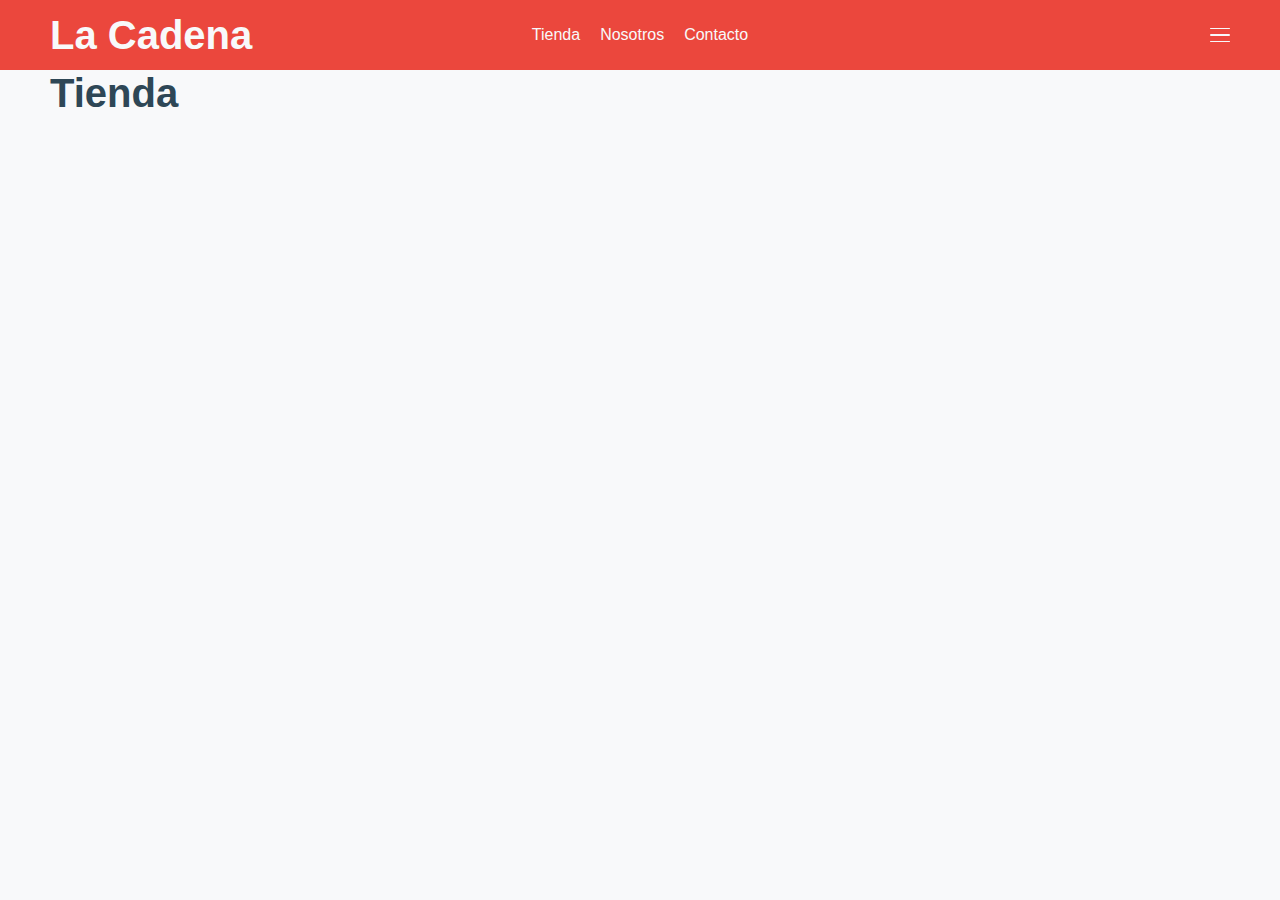
<file: index.html>
<!DOCTYPE html>
<html lang="es">

<head>
    <meta charset="UTF-8">
    <meta name="viewport" content="width=device-width, initial-scale=1.0">
    <title>La Cadena • Tienda</title>
    <link rel="stylesheet" href="css/style.css">
    <script src="navbar/navbar.js"></script>
</head>

<body>
    <nav-bar></nav-bar>

    <main>
        <h1>Tienda</h1>
    </main>

</body>

</html>
</file>
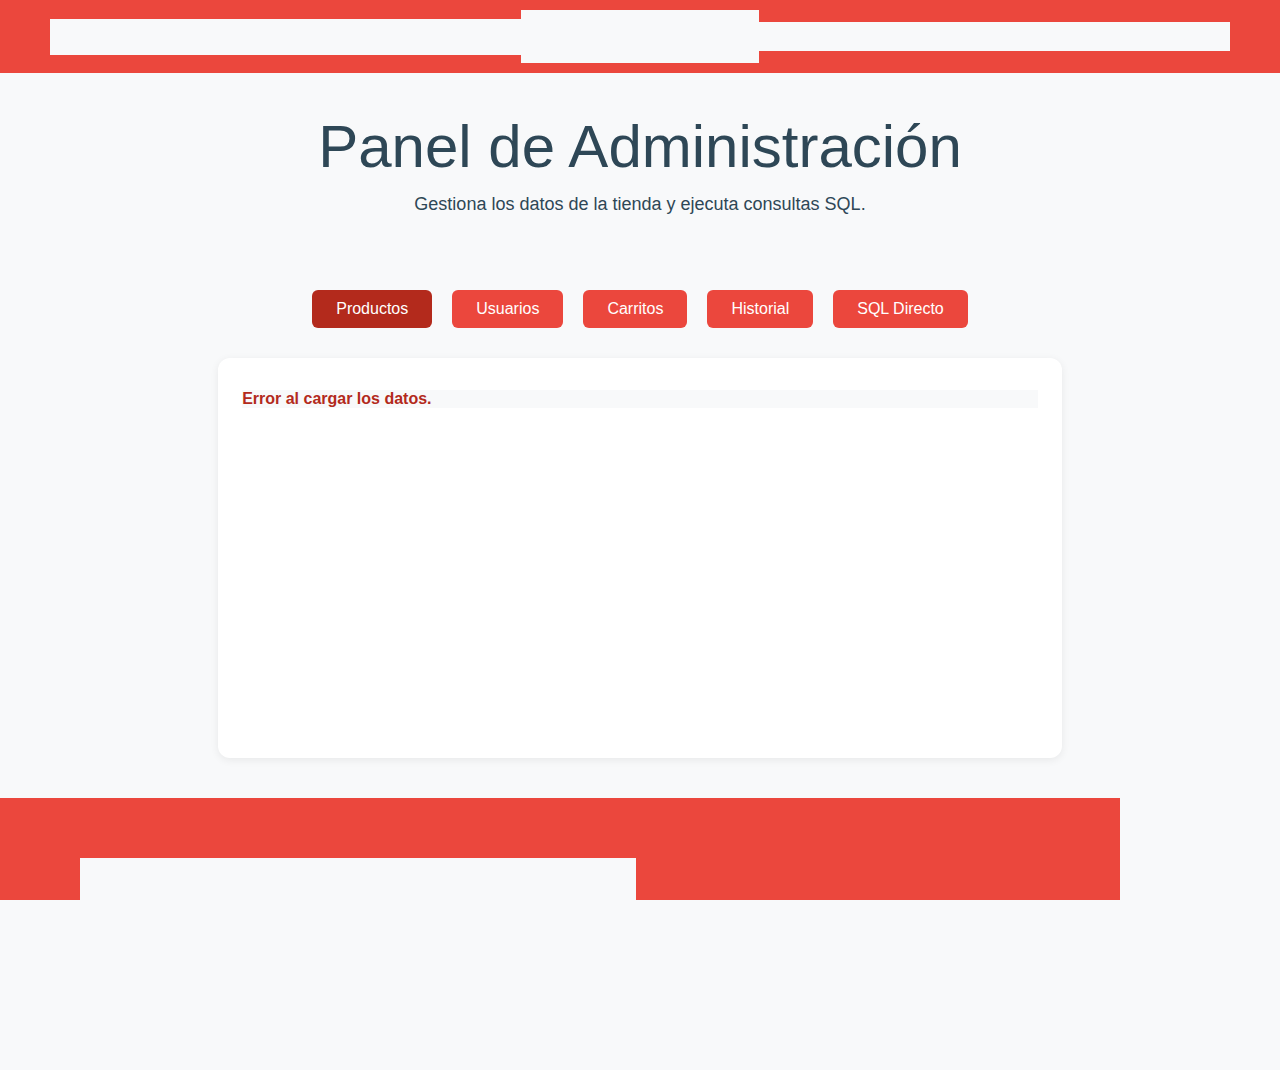
<file: admin/index.html>
<!DOCTYPE html>
<html lang="es">
<head>
    <meta charset="UTF-8">
    <meta name="viewport" content="width=device-width, initial-scale=1.0">
    <title>Panel de Administración - La Cadena</title>
    <link rel="stylesheet" href="../static/css/style.css">
    <script src="../static/components/components.js"></script>
</head>
<body>
    <load-navbar></load-navbar>
    <main class="admin-panel">
        <section class="hero">
            <h1>Panel de Administración</h1>
            <p>Gestiona los datos de la tienda y ejecuta consultas SQL.</p>
        </section>
        <section class="admin-actions">
            <nav class="admin-nav">
                <button onclick="showSection('productos')">Productos</button>
                <button onclick="showSection('usuarios')">Usuarios</button>
                <button onclick="showSection('carrito')">Carritos</button>
                <button onclick="showSection('historial')">Historial</button>
                <button onclick="showSection('sql')">SQL Directo</button>
            </nav>
            <div id="admin-content">
                <!-- Aquí se cargará dinámicamente el contenido de cada sección -->
            </div>
        </section>
    </main>
    <load-footer></load-footer>
    <script src="admin.js"></script>
</body>
</html>
</file>
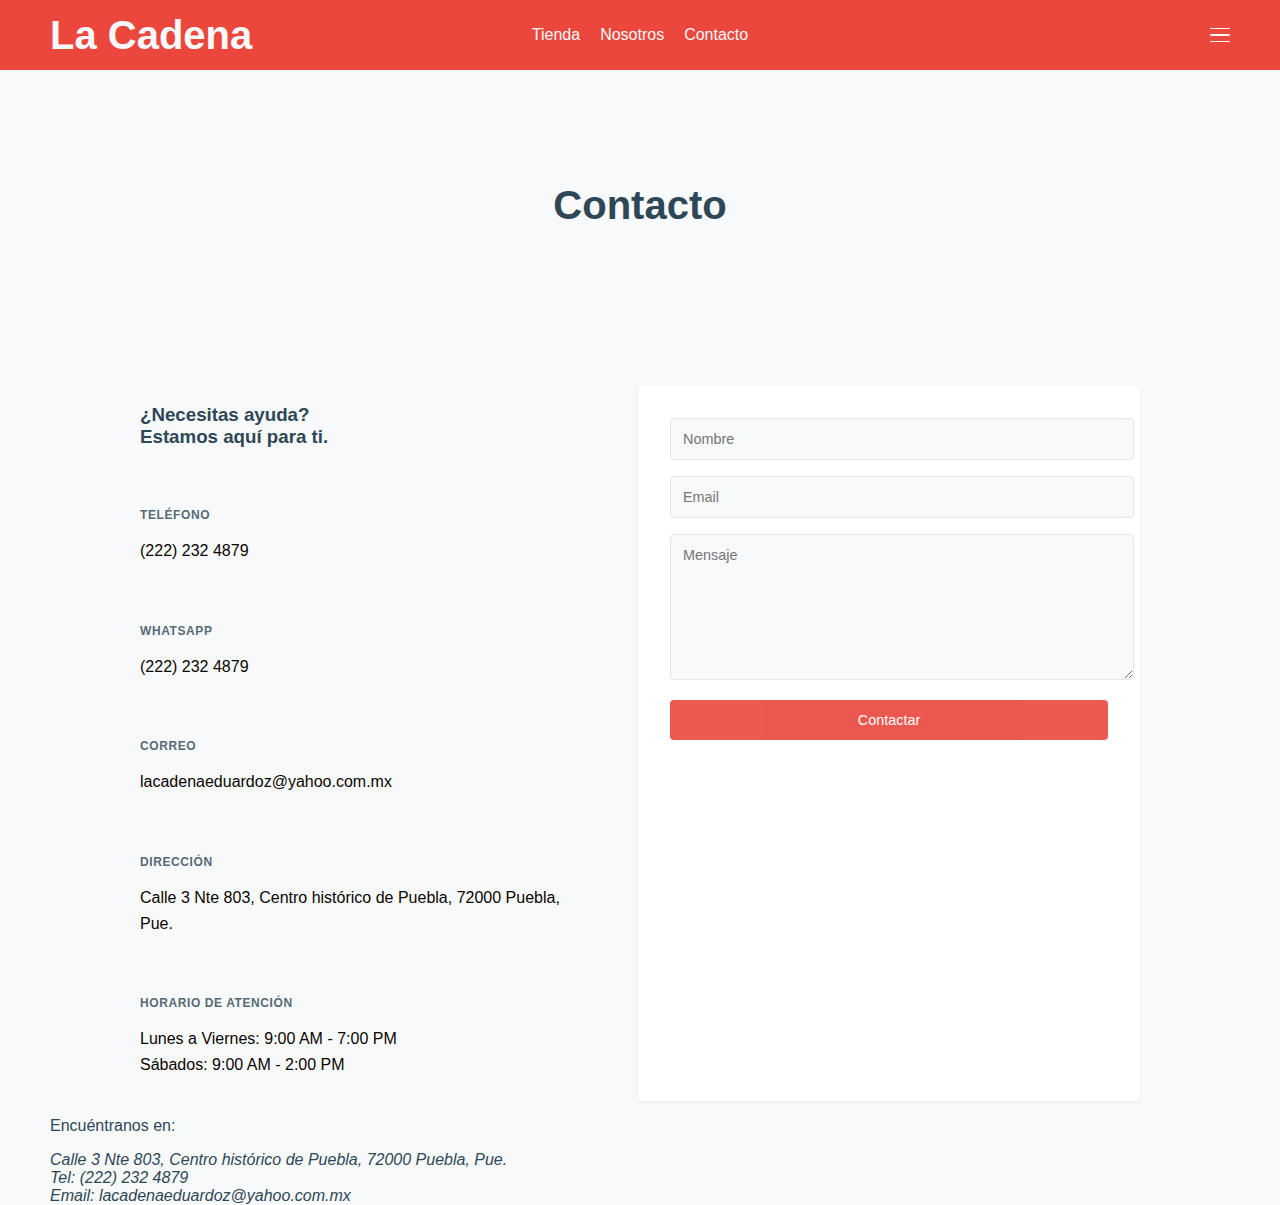
<file: contacto/index.html>
<!DOCTYPE html>
<html lang="es">

<head>
    <meta charset="UTF-8">
    <meta name="viewport" content="width=device-width, initial-scale=1.0">
    <meta name="description" content="Contacta con La Cadena. Estamos aquí para atender tus dudas y necesidades.">
    <link rel="icon" type="image/svg+xml" href="../favicon.svg">
    <title>La Cadena • Contacto</title>
    <link rel="stylesheet" href="../css/style.css">
    <link rel="stylesheet" href="../css/contacto.css">
    <script src="../navbar/navbar.js"></script>
</head>

<body>
    <nav-bar></nav-bar>

    <main>
        <section class="hero">
            <div class="hero-content">
                <h1>Contacto</h1>
            </div>
        </section>
        
        <div class="contact-container">
            <section class="contact-info">
                <div class="contact-heading">
                    <h3>¿Necesitas ayuda?<br>Estamos aquí para ti.</h3>
                </div>

                <div class="contact-details">
                    <div class="contact-item">
                        <h3>Teléfono</h3>
                        <p><a href="tel:+522222324879">(222) 232 4879</a></p>
                    </div>

                    <div class="contact-item">
                        <h3>WhatsApp</h3>
                        <p><a href="https://wa.me/522222324879">(222) 232 4879</a></p>
                    </div>

                    <div class="contact-item">
                        <h3>Correo</h3>
                        <p><a href="mailto:lacadenaeduardoz@yahoo.com.mx">lacadenaeduardoz@yahoo.com.mx</a></p>
                    </div>

                    <div class="contact-item">
                        <h3>Dirección</h3>
                        <p>Calle 3 Nte 803, Centro histórico de Puebla, 72000 Puebla, Pue.</p>
                    </div>

                    <div class="contact-item">
                        <h3>Horario de Atención</h3>
                        <p>Lunes a Viernes: 9:00 AM - 7:00 PM<br>
                           Sábados: 9:00 AM - 2:00 PM</p>
                    </div>
                </div>
            </section>

            <section class="contact-form">
                <form id="contactForm" action="#" method="POST">
                    <div class="form-group">
                        <input type="text" id="nombre" name="nombre" placeholder="Nombre" required>
                    </div>

                    <div class="form-group">
                        <input type="email" id="email" name="email" placeholder="Email" required>
                    </div>

                    <div class="form-group">
                        <textarea id="mensaje" name="mensaje" placeholder="Mensaje" required></textarea>
                    </div>

                    <button type="submit" class="btn-contact">Contactar</button>
                </form>
            </section>
        </div>
    </main>

    <footer>
        <div class="contact-info">
            <p>Encuéntranos en:</p>
            <address>
                Calle 3 Nte 803, Centro histórico de Puebla, 72000 Puebla, Pue.<br>
                Tel: (222) 232 4879<br>
                Email: lacadenaeduardoz@yahoo.com.mx
            </address>
        </div>
    </footer>
</body>

</html>
</file>
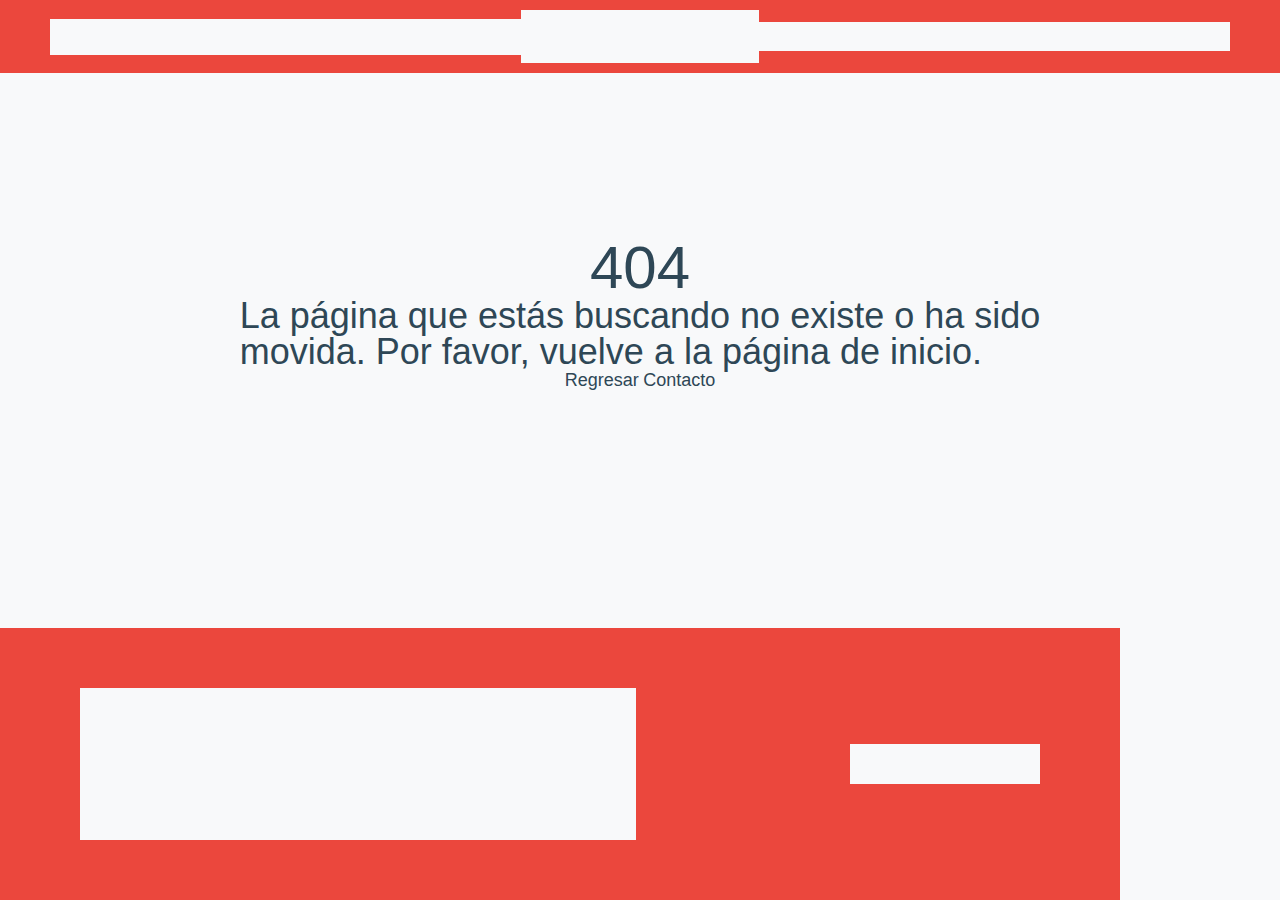
<file: error/index.html>
<!DOCTYPE html>
<html lang="es">

<head>
    <meta charset="UTF-8">
    <meta name="viewport" content="width=device-width, initial-scale=1.0">
    <meta name="description" content="Contacta con La Cadena. Estamos aquí para atender tus dudas y necesidades.">
    <link rel="icon" type="image/svg+xml" href="../static/img/favicon.svg">
    <title>La Cadena - 404</title>
    <link rel="stylesheet" href="../static/css/style.css">
    <script src="../static/components/components.js"></script>
</head>

<body>
    <load-navbar></load-navbar>

    <main class="error-404">
        <h1>404</h1>
        <h3>La página que estás buscando no existe o ha sido<br>movida. Por favor, vuelve a la página de inicio.</h3>
        <div>
            <a href="../">Regresar</a>
            <a href="../contacto">Contacto</a>
        </div>
    </main>

    <load-footer></load-footer>
</body>

</html>
</file>
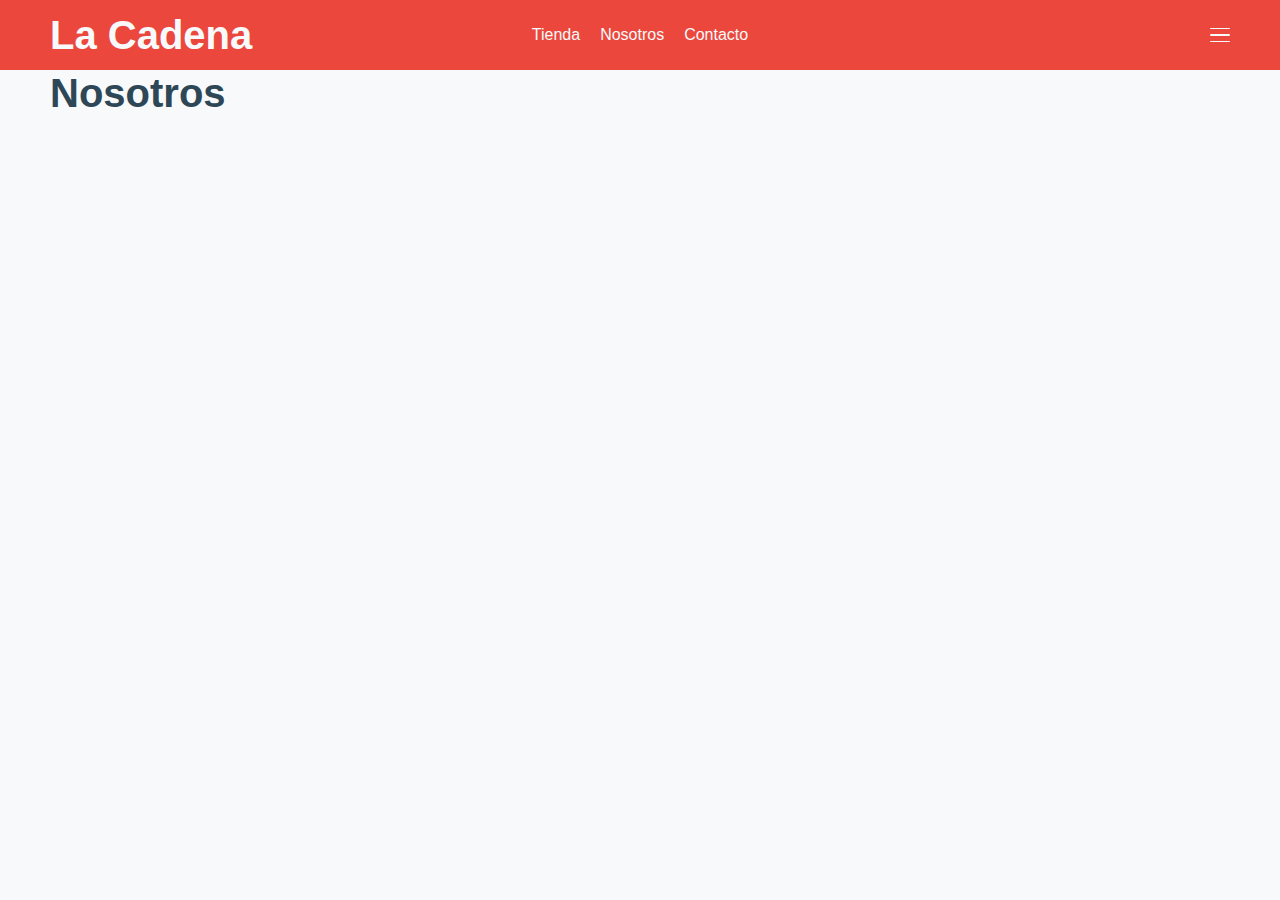
<file: nosotros/index.html>
<!DOCTYPE html>
<html lang="es">

<head>
    <meta charset="UTF-8">
    <meta name="viewport" content="width=device-width, initial-scale=1.0">
    <title>La Cadena • Nosotros</title>
    <link rel="stylesheet" href="../css/style.css">
    <script src="../navbar/navbar.js"></script>
</head>

<body>
    <nav-bar></nav-bar>

    <main>
        <h1>Nosotros</h1>
    </main>

</body>

</html>
</file>
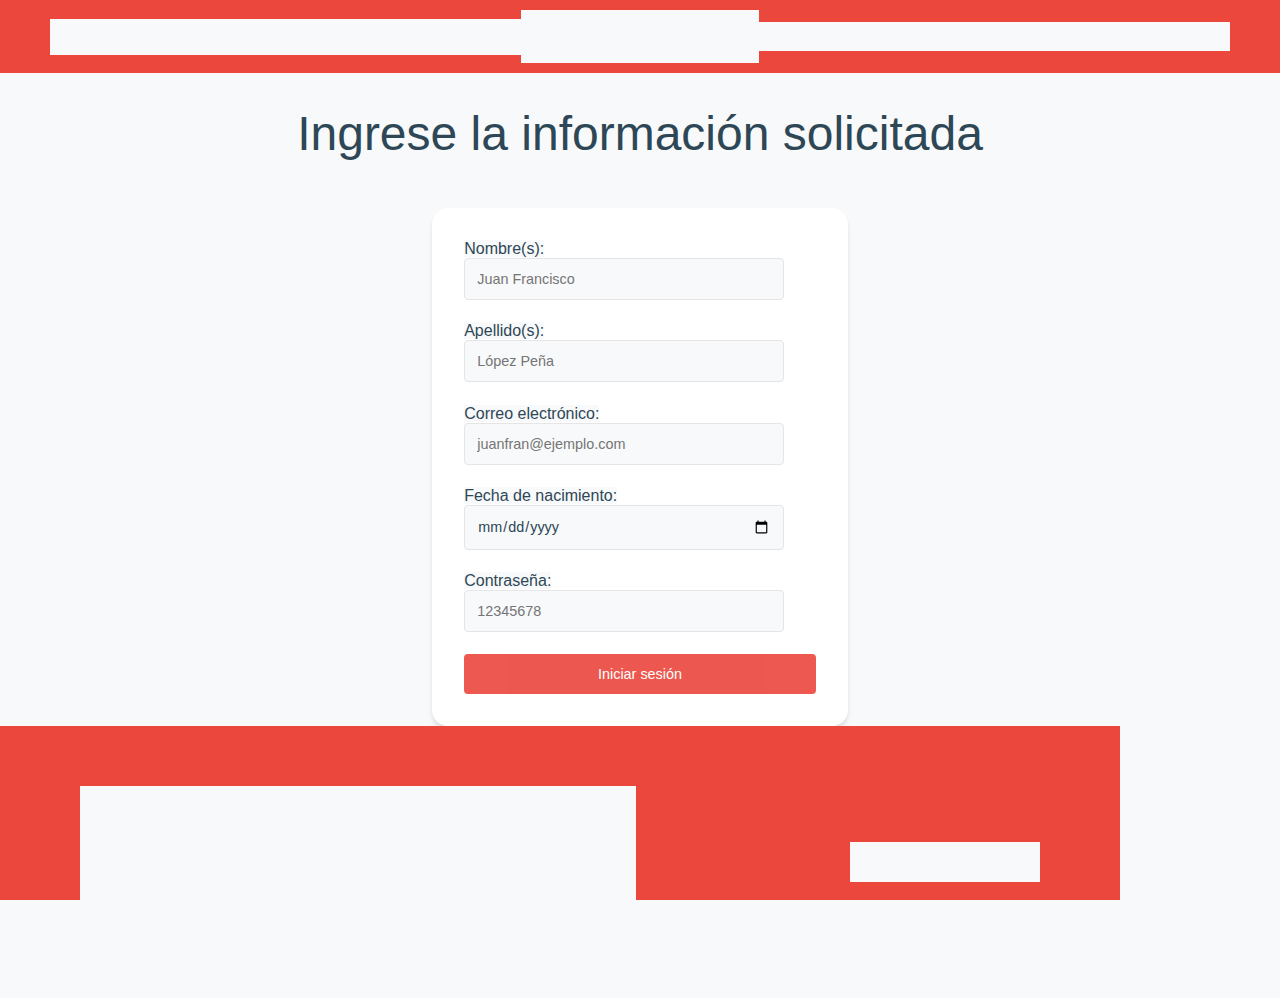
<file: signin/index.html>
<!DOCTYPE html>
<html lang="en">

<head>
    <meta charset="UTF-8">
    <meta name="viewport" content="width=device-width, initial-scale=1.0">
    <link rel="icon" type="image/svg+xml" href="../static/img/favicon.svg">
    <title>La Cadena - Sign In</title>
    <link rel="stylesheet" href="../static/css/style.css">
    <script src="../static/components/components.js"></script>
</head>

<body>
    <load-navbar></load-navbar>

    <main class="sign-in">
        <h1>Registro</h1>
        <h2>Ingrese la información solicitada</h2>
        <div class="contact-form">
            <form action="success.php" method="post">
                <div class="form-group">
                    <label for="name">Nombre(s):</label>
                    <input type="text" id="name" placeholder="Juan Francisco" name="name" required>
                </div>
                <div class="form-group">
                    <label for="lastname">Apellido(s):</label>
                    <input type="text" id="lastname" placeholder="López Peña" name="lastname" required>
                </div>
                <div class="form-group">
                    <label for="email">Correo electrónico:</label>
                    <input type="email" id="email" placeholder="juanfran@ejemplo.com" name="email" required>
                </div>
                <div class="form-group">
                    <label for="date">Fecha de nacimiento:</label>
                    <input type="date" id="date" name="date">
                </div>
                <div class="form-group">
                    <label for="password">Contraseña:</label>
                    <input type="password" id="password" placeholder="12345678" name="password" required>
                </div>
                <button class="btn-contact" type="submit">Iniciar sesión</button>
            </form>
        </div>
    </main>

    <load-footer></load-footer>
</body>

</html>
</file>
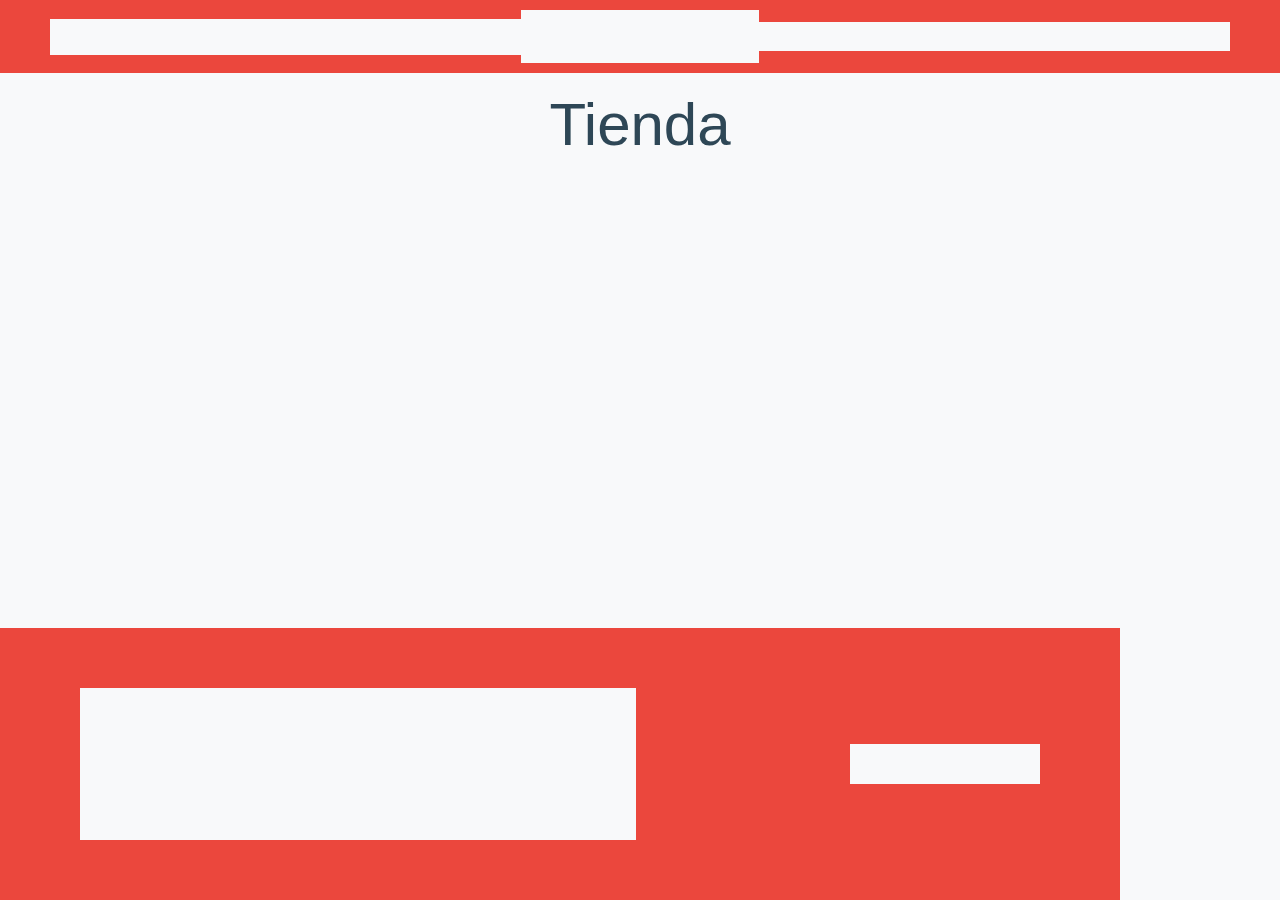
<file: tienda/index.html>
<!DOCTYPE html>
<html lang="es">

<head>
    <meta charset="UTF-8">
    <meta name="viewport" content="width=device-width, initial-scale=1.0">
    <meta name="description" content="Contacta con La Cadena. Estamos aquí para atender tus dudas y necesidades.">
    <link rel="icon" type="image/svg+xml" href="../static/img/favicon.svg">
    <title>La Cadena - Tienda</title>
    <link rel="stylesheet" href="../static/css/style.css">
    <script src="../static/components/components.js"></script>
</head>

<body>
    <load-navbar></load-navbar>

    <main class="tienda">
        <section class="hero">
            <h1>Tienda</h1>
        </section>
        <section class="tienda-grid" id="tienda-grid">
            <!-- Los productos se cargarán aquí dinámicamente -->
        </section>
    </main>

    <load-footer></load-footer>
    <script src="tienda.js"></script>
</body>

</html>
</file>
<file: css/style.css>
/*----------*/
/* Document */
/*----------*/

:root {
    --rojo: #EB473D;
    --smoky-black: #0B0500;
    --rich-black: #0D1F22;
    --naranja-quemado: #D67D3E;
    --snow-white: #F8F9FA;
    --charcoal: #2E4756;
    --light-cyan: #DAF0EE;
    --black-olive: #3B413C;
}

body {
    font-family: 'Lato', sans-serif;
    background-color: var(--snow-white);
    color: var(--charcoal);
    margin: 0;
    margin-top: 70.5px;
    padding: 0 50px;
}

h1 {
    font-family: 'Canela Deck Medium', sans-serif;
    /* font-family: 'Canela Regular', 'Miller', 'Times New Roman', Times, 'Bodoni Moda', serif; */
    font-size: 2.5em;
    margin: 0;
    /* font-weight: 600; */
}

h2 {
    font-family: 'Canela Deck Light', 'Miller', 'Times New Roman', Times, 'Bodoni Moda', serif;
    font-size: 1.7em;
    margin: 0;
    font-weight: 400;
}

/*------*/
/* Hero */
/*------*/

.hero {
    color: var(--charcoal);
    padding: 0 100px;
    height: 70vh;
    text-align: center;
    align-items: center;
    justify-content: center;
    display: flex;
    flex-direction: column;
    gap: 1.1em;
}

.hero h2 {
    align-items: center;
    align-self: center;
}

/* .hero div {
    width: 100%;
    max-width: 70%;
    align-items: center;
    justify-content: center;
    text-align: center;
    display: flex;
    flex-direction: column;
} */

.hero em {
    color: var(--naranja-quemado);
    font-family: 'Canela Text Light Italic', 'Canela Deck Light', 'Miller', 'Times New Roman', Times, 'Bodoni Moda', serif;;
}
</file>
<file: static/css/style.css>
/*----------*/
/* Document */
/*----------*/

* {
    font-family: "Lato", sans-serif;
    color: var(--charcoal);
    background-color: var(--snow-white);
    box-sizing: border-box;
}
html,
body {
    margin: 0;
    padding: 0;
    height: 100vh;
    max-width: 100vw;
    overflow-x: hidden;
}
body {
    margin: 0;
    display: flex;
    flex-direction: column;
    min-height: 100vh;
    overflow-x: hidden;
}
main {
    margin-top: var(--top);
    margin-bottom: 0;
    height: calc(100vh - var(--bottom));
    padding: 0 50px;
    flex: 1;
}
main,
main * {
    background-color: var(--snow-white);
    overflow: visible;
    min-height: min-content;
}

h1,
h2,
h3,
h4,
h5,
h6,
p,
a,
ul,
ol,
li {
    width: fit-content;
}
h1,
h2,
h3,
h4,
h5,
h6,
p {
    margin: 0;
    line-height: 1;
    font-weight: 500;
}
h1 {
    font-size: 60px;
}
h2 {
    font-size: 48px;
}
h3 {
    font-size: 36px;
}
h4 {
    font-size: 24px;
}
h5 {
    font-size: 22px;
}
h6 {
    font-size: 18px;
}
p,
a {
    font-size: 18px;
}
a {
    text-decoration: none;
}

/* Hero */

.hero {
    padding: 0 100px;
    width: 1fr;
    height: 250px;
    top: var(--top);
    text-align: center;
    position: relative;
    align-items: center;
    justify-content: center;
    display: flex;
    flex-direction: column;
    gap: 1.1em;
}
.hero h2 {
    align-items: center;
    align-self: center;
}
.main .hero {
    height: 500px;
}

/*------*/
/* Main */
/*------*/

/*----------*/
/* Nosotros */
/*----------*/

.us {
    align-items: center;
    align-content: center;
    justify-content: center;
    align-self: center;
    display: flex;
    flex-direction: column;
    flex-wrap: nowrap;
    width: 100%;
    padding: 0;
}
.us p {
    line-height: 1.2em;
}
.us p,
.us h4 {
    justify-self: center;
    text-align: center;
}
.us > * {
    max-width: 75%;
}
.us .hero {
    height: 300px;
    max-width: 100%;
    padding: 0;
    width: 100%;
}
.us-summary {
    padding: 100px 0 150px 0;
    justify-content: center;
    align-items: center;
}
.us-summary h4 {
    font-size: 28px;
    line-height: 1.4em;
    font-weight: normal;
}
.us-online {
    display: flex;
    flex-direction: row;
    width: fit-content;
    justify-content: center;
    align-items: center;
    align-content: center;
    gap: 40px;
}
.us-online > div {
    display: flex;
    flex-direction: row;
    width: fit-content;
    justify-content: center;
    gap: 40px;
}
.us-online-item {
    display: flex;
    flex-direction: column;
    gap: 10px;
    max-width: 260px;
    width: 260px;
}
.us-online-item * {
    width: 100%;
    text-align: left;
}
.us-online h5 {
    font-size: 0.85rem;
    font-weight: 600;
    letter-spacing: 0.05em;
    text-transform: uppercase;
    margin-bottom: 0.25rem;
    justify-content: flex-start;
}
.us-online p {
    text-align: left;
    font-weight: lighter;
    opacity: 0.8;
}
.us-details {
    width: 100%;
    padding: 150px 0;
    justify-content: center;
    align-items: center;
    text-align: center;
    gap: 80px;
    display: flex;
    flex-direction: column;
    flex-wrap: nowrap;
}
.us-details > div {
    width: min-content;
    justify-content: center;
    align-items: center;
    text-align: center;
    gap: 48px;
    display: flex;
    flex-direction: column;
    flex-wrap: nowrap;
    padding: 0;
}
.us-details .content-block {
    display: flex;
    align-items: center;
    gap: 80px;
    width: 1000px;
    display: flex;
    flex: none;
    flex-wrap: nowrap;
    justify-content: space-around;
}
.us-details .text-block {
    flex-direction: column;
    gap: 20px;
    flex-wrap: wrap;
    display: flex;
    text-align: center;
    flex: 1;
}
.us-details img {
    width: 100%;
    height: 100%;
    display: flex;
    flex: 1;
    object-fit: cover;
    border-radius: 30px;
}

/*----------*/
/* Contacto */
/*----------*/

.contact-container {
    display: flex;
    justify-content: space-between;
    padding: 60px 30px 100px 30px;
    gap: 60px;
    background-color: var(--snow-white);
    max-width: 1000px;
    margin: 0 auto;
    flex-wrap: nowrap;
    align-items: center;
}
.contact-info {
    width: 1fr;
    align-self: center;
    justify-self: left;
    flex: 1;
    gap: 60px;
}
.contact-heading {
    max-width: 350px;
    margin-bottom: 3rem;
}
.contact-details {
    display: flex;
    flex-direction: column;
    gap: 25px;
}
.contact-item {
    margin-bottom: 0.5rem;
}
.contact-item h5 {
    font-size: 0.75rem;
    font-weight: 600;
    letter-spacing: 0.05em;
    text-transform: uppercase;
    margin-bottom: 0.25rem;
    opacity: 0.8;
}
.contact-item p,
.contact-item a {
    font-size: 1rem;
    text-decoration: none;
    transition: color 0.2s ease;
    line-height: 1.6;
}
.contact-item a:hover {
    color: var(--rojo);
}
/* Formulario */
form,
.contact-form,
.form-group {
    background-color: white;
}
.contact-form {
    flex: 1;
    padding: 2rem;
    border-radius: 16px;
    box-shadow: 0 4px 4px rgba(0, 0, 0, 0.1);
    width: 1fr;
    max-width: 500px;
}
.form-group {
    margin-bottom: 1.4rem;
    max-width: 100%;
}
.form-group input,
.form-group textarea {
    width: 100%;
    max-width: calc(100% - 2rem);
    padding: 0.75rem;
    border: 1px solid #e5e5e5;
    border-radius: 4px;
    font-size: 0.9rem;
    background-color: #f8f9fa;
    transition: all 0.2s ease;
}
.form-group input:focus,
.form-group textarea:focus {
    outline: none;
    border-color: var(--rojo);
    box-shadow: 0 0 0 2px rgba(235, 71, 61, 0.1);
}
.form-group textarea {
    min-height: 180px;
    resize: vertical;
}
button.btn-contact {
    width: 100%;
    padding: 0.75rem;
    background-color: var(--rojo);
    color: white;
    border: none;
    border-radius: 4px;
    font-size: 0.9rem;
    font-weight: 500;
    cursor: pointer;
    transition: all 0.2s ease;
    opacity: 0.9;
}
button.btn-contact:hover {
    background-color: var(--rojo);
    opacity: 1;
    transform: translateY(-1px);
}

/*---------*/
/* Sign In */
/*---------*/

.sign-in {
    display: flex;
    flex-direction: column;
    justify-content: center;
    align-items: center;
    min-height: var(--height);
    gap: 50px;
}

/*-----------*/
/* Error 404 */
/*-----------*/

.error-404 {
    display: flex;
    flex-direction: column;
    justify-content: center;
    align-items: center;
    min-height: var(--height);
}
.error-404 > div {
    display: block;
    justify-content: center;
    align-items: center;
    gap: 30px;
}

/*-------*/
/* Admin */
/*-------*/

.admin-panel {
    padding: 40px 0;
    max-width: 1200px;
    margin: 0 auto;
}
.admin-panel > * {
    max-width: 100%;
}
.admin-nav {
    display: flex;
    gap: 20px;
    margin-bottom: 30px;
    justify-content: center;
    position: relative;
    z-index: initial;
}
.admin-nav button {
    background: var(--rojo);
    color: white;
    border: none;
    border-radius: 6px;
    padding: 10px 24px;
    font-size: 1rem;
    cursor: pointer;
    transition: background 0.2s;
}
.admin-nav button:hover,
.admin-nav button.active {
    background: #b32a1c;
}
.admin-actions {
    position: relative;
}
#admin-content {
    background: #fff;
    border-radius: 12px;
    box-shadow: 0 2px 8px rgba(0, 0, 0, 0.07);
    padding: 32px 24px;
    min-height: 400px;
}
.admin-table {
    width: 100%;
    border-collapse: collapse;
    margin-bottom: 24px;
}
.admin-table th,
.admin-table td {
    border: 1px solid #e5e5e5;
    padding: 10px 8px;
    text-align: left;
}
.admin-table th {
    background: #f8f8f8;
    font-weight: 600;
}
.admin-table tr:nth-child(even) {
    background: #fafafa;
}
.admin-form {
    display: flex;
    flex-wrap: wrap;
    gap: 16px;
    margin-bottom: 24px;
}
.admin-form label {
    min-width: 120px;
    font-weight: 500;
}
.admin-form input,
.admin-form select,
.admin-form textarea {
    padding: 6px 10px;
    border: 1px solid #ccc;
    border-radius: 4px;
    font-size: 1rem;
}
.admin-form button {
    background: var(--rojo);
    color: white;
    border: none;
    border-radius: 4px;
    padding: 8px 18px;
    font-size: 1rem;
    cursor: pointer;
    margin-top: 10px;
}
.admin-form button:hover {
    background: #b32a1c;
}
.admin-sql {
    margin-top: 30px;
}
.admin-sql textarea {
    width: 100%;
    min-height: 80px;
    font-family: monospace;
    font-size: 1rem;
    margin-bottom: 10px;
}
.admin-sql-result {
    margin-top: 16px;
    background: #f8f8f8;
    border-radius: 6px;
    padding: 12px;
    font-size: 0.95rem;
    overflow-x: auto;
}
.admin-error {
    color: #b32a1c;
    font-weight: 600;
    margin-bottom: 10px;
}
.admin-success {
    color: #2e7d32;
    font-weight: 600;
    margin-bottom: 10px;
}
.admin-table td > button {
    display: inline-block;
    margin: 2px 2px 2px 0;
    padding: 4px 8px;
    font-size: 0.90em;
    min-width: 60px;
}
.admin-table-wrapper {
    width: 100%;
    overflow-x: auto;
    -webkit-overflow-scrolling: touch;
}

@media (max-width: 1199px) {
    .admin-table {
        min-width: 500px;
        width: 100%;
    }
}

/*=====================================================*/

/*---------------*/
/* Responsividad */
/*---------------*/

/* +1200px — Desktop & Large Desktop (estilos default) */

/* 810px — 1199px — Tablet */
@media (max-width: 1199px) and (min-width: 810px) {
    h1 {
        font-size: 48px;
    }
    h2 {
        font-size: 36px;
    }
    h3 {
        font-size: 28px;
    }
    h4 {
        font-size: 22px;
    }
    h5 {
        font-size: 18px;
    }
    h6 {
        font-size: 16px;
    }
    p,
    a {
        font-size: 18px;
    }
    .hero {
        height: 250px;
    }

    /*----------*/
    /* Nosotros */
    /*----------*/

    .us * {
        max-width: 75vw;
    }
    .us-summary {
        max-width: 75vw; /* 75% */
        padding: 0 30px 120px 30px;
        text-align: center;
        align-items: center;
        align-content: center;
        align-self: center;
        justify-content: center;
        justify-self: center;
        flex-wrap: nowrap;
        height: min-content;
        width: 100%;
    }
    .us-online {
        align-items: center;
        text-align: center;
        justify-content: center;
        align-content: center;
        align-self: center;
        max-width: 600px;
        display: flex;
        gap: 40px;
    }
    .us-online > div {
        flex-wrap: wrap;
        gap: 50px;
        justify-content: space-around;
        width: 100%;
        padding: 0;
        align-content: center;
        align-items: center;
        flex-direction: row;
        align-self: center;
    }
    .us-online-item {
        max-width: 260px;
        width: 260px;
    }
    .us-summary h4 {
        font-size: 24px;
        line-height: 1.4em;
    }

    /*----------*/
    /* Contacto */
    /*----------*/

    .contacto .hero {
        height: 190px;
    }
    .contact-container {
        padding-top: 0;
        padding-bottom: 80;
        gap: 20px;
    }
    .contact-info {
        max-width: 280px;
    }

    /*-------*/
    /* Admin */
    /*-------*/

    .admin-panel {
        max-width: 95vw;
        padding: 20px 0;
    }
    .admin-nav {
        gap: 12px;
    }
    #admin-content {
        padding: 20px 10px;
    }
    .admin-table th, .admin-table td {
        padding: 8px 6px;
        font-size: 1rem;
    }
    .admin-form label {
        min-width: 90px;
    }
}

/* 0px — 809px — Phone */
@media (max-width: 809px) {
    body {
        min-width: var(--min-width);
    }
    h1 {
        font-size: 36px;
    }
    h2 {
        font-size: 28px;
    }
    h3 {
        font-size: 24px;
    }
    h4 {
        font-size: 20px;
    }
    h5 {
        font-size: 16px;
    }
    h6 {
        font-size: 14px;
    }
    p,
    a {
        font-size: 15px;
    }
    .hero {
        height: 200px;
    }

    /*----------*/
    /* Nosotros */
    /*----------*/

    .us-summary {
        padding-top: 0;
    }
    .us-summary h4 {
        font-size: 22px;
    }
    .us-online {
        flex-direction: column;
        justify-content: center;
        align-items: center;
        align-content: center;
        align-self: center;
        display: flex;
        flex-direction: column;
    }
    .us-online p {
        text-align: center;
    }
    .us-online-item {
        max-width: 100%;
        width: 100%;
        justify-content: center;
        align-items: center;
        align-content: center;
        align-self: center;
        display: flex;
        flex-direction: column;
    }
    .us-online-item * {
        justify-content: center;
        text-align: center;
        align-items: center;
        align-content: center;
        align-self: center;
        display: flex;
        flex-direction: column;
    }
    .us-details > div,
    .us-online > div {
        display: flex;
        flex-direction: column;
        flex-wrap: wrap;
    }
    .us-details > div {
        gap: 26px;
    }
    .us-details .content-block {
        flex-direction: column;
        gap: 20px;
    }
    .us-details .content-block * {
        max-width: 100%;
    }
    .us-details .content-block.inverse {
        flex-direction: column-reverse;
    }
    .us-details .text-block {
        text-align: center;
    }
    .us-details .text-block {
        width: 100%;
        align-items: center;
        align-content: center;
        align-self: center;
    }
    .us-details .text-block p {
        text-align: center;
        width: 100%;
    }
    .us-details img {
        width: 100%;
        height: 100%;
    }

    /*----------*/
    /* Contacto */
    /*----------*/

    /* Estructura y layout */
    .contacto .hero {
        height: 170px;
    }
    .contact-container,
    .contact-info,
    .contact-details,
    .contact-item {
        display: flex;
        flex-direction: column;
        align-items: center;
        text-align: center;
    }
    .contact-container {
        gap: 80px;
        justify-content: center;
        padding: 0;
        padding-bottom: 60px;
    }
    .contact-info {
        width: 100%;
        gap: 30px;
    }
    .contact-details {
        gap: 15px;
    }
    .contact-heading,
    .contact-item * {
        text-align: center;
    }

    /* Formulario */
    .contact-form {
        padding: 16px;
        border-radius: 8px;
        width: 100%;
    }

    /*-------*/
    /* Admin */
    /*-------*/

    .admin-panel {
        padding: 10px 0;
        max-width: 100vw;
    }
    .admin-nav {
        flex-direction: column;
        gap: 10px;
        margin-bottom: 20px;
        align-items: stretch;
    }
    .admin-nav button {
        width: 100%;
        padding: 12px 0;
        font-size: 1.1rem;
    }
    #admin-content {
        padding: 8px 8px;
        min-height: 200px;
        font-size: 0.98rem;
    }
    .admin-table {
        font-size: 0.90rem;
        min-width: 500px;
        width: 100%;
        display: block;
        overflow-x: auto;
    }
    .admin-table th, .admin-table td {
        padding: 4px 2px;
        font-size: 0.90rem;
        word-break: break-word;
    }
    .admin-table td > button {
        font-size: 0.85em;
        padding: 3px 6px;
        min-width: 48px;
    }
    .admin-form {
        flex-direction: column;
        gap: 8px;
        margin-bottom: 16px;
    }
    .admin-form label {
        min-width: 0;
        width: 100%;
    }
    .admin-form input, .admin-form select, .admin-form textarea {
        width: 100%;
        font-size: 1rem;
    }
    .admin-form button {
        width: 100%;
        margin-top: 8px;
    }
    .admin-sql textarea {
        min-height: 60px;
        font-size: 0.98rem;
    }
    .admin-sql-result {
        font-size: 0.93rem;
        padding: 8px;
    }
    .admin-table-wrapper {
        padding-left: 4px;
        padding-right: 4px;
    }
}

@media (min-width: 810px) and (max-width: 1199px) {
    .admin-panel {
        max-width: 95vw;
        padding: 20px 0;
    }
    .admin-nav {
        gap: 12px;
    }
    #admin-content {
        padding: 20px 10px;
    }
    .admin-table th, .admin-table td {
        padding: 8px 6px;
        font-size: 1rem;
    }
    .admin-form label {
        min-width: 90px;
    }
}

/* Tienda Grid */
.tienda-grid {
    display: grid;
    grid-template-columns: repeat(auto-fit, minmax(220px, 1fr));
    gap: 32px;
    padding: 40px 0 40px 0;
    width: 100%;
    max-width: 1200px;
    margin: 0 auto;
    background: none;
}
.producto-card {
    background: #f3f3f1;
    border-radius: 8px;
    box-shadow: 0 2px 8px rgba(0,0,0,0.04);
    display: flex;
    flex-direction: column;
    align-items: flex-start;
    overflow: hidden;
    padding: 0 0 18px 0;
    transition: box-shadow 0.2s;
    min-height: 320px;
    cursor: pointer;
}
.producto-card:hover {
    box-shadow: 0 4px 16px rgba(0,0,0,0.10);
}
.producto-card img {
    width: 100%;
    height: 180px;
    object-fit: cover;
    background: #eaeaea;
    border-bottom: 1px solid #e0e0e0;
}
.producto-card .producto-info {
    padding: 18px 16px 0 16px;
    width: 100%;
}
.producto-card .producto-nombre {
    font-size: 1.08rem;
    font-weight: 600;
    margin-bottom: 6px;
    color: #222;
    letter-spacing: 0.01em;
}
.producto-card .producto-precio {
    font-size: 1rem;
    font-weight: 500;
    color: #111;
    margin-bottom: 0;
}
@media (max-width: 809px) {
    .tienda-grid {
        grid-template-columns: 1fr 1fr;
        gap: 16px;
        padding: 18px 0 18px 0;
    }
    .producto-card {
        min-height: 220px;
        padding-bottom: 10px;
    }
    .producto-card img {
        height: 120px;
    }
    .producto-card .producto-info {
        padding: 10px 8px 0 8px;
    }
    .producto-card .producto-nombre {
        font-size: 0.98rem;
    }
    .producto-card .producto-precio {
        font-size: 0.93rem;
    }
}

/* Producto Detalle */
.producto-detalle {
    display: flex;
    flex-direction: row;
    align-items: stretch;
    justify-content: center;
    gap: 48px;
    background: #dedad6;
    border-radius: 0;
    padding: 48px 0;
    max-width: 1400px;
    margin: 0 auto;
}
.producto-detalle-img {
    flex: 1 1 50%;
    display: flex;
    align-items: center;
    justify-content: center;
    background: #dedad6;
    min-width: 320px;
    min-height: 320px;
}
.producto-detalle-img img {
    width: 100%;
    max-width: 480px;
    max-height: 480px;
    object-fit: contain;
    border-radius: 0;
    background: #dedad6;
}
.producto-detalle-info {
    flex: 1 1 50%;
    display: flex;
    flex-direction: column;
    justify-content: center;
    align-items: flex-start;
    background: #dedad6;
    padding: 0 24px;
    min-width: 320px;
}
.producto-detalle-info h1 {
    font-size: 3rem;
    font-weight: 600;
    margin-bottom: 24px;
    color: #181818;
    letter-spacing: 0.04em;
}
.producto-detalle-precio {
    font-size: 1.5rem;
    font-weight: 600;
    margin-bottom: 18px;
    color: #181818;
}
.producto-detalle-desc {
    font-size: 1.1rem;
    color: #222;
    margin-bottom: 32px;
    max-width: 500px;
}
.producto-detalle-btn {
    background: #b3aea7;
    color: #fff;
    border: none;
    border-radius: 16px;
    padding: 16px 0;
    width: 320px;
    font-size: 1.1rem;
    font-weight: 600;
    margin-bottom: 32px;
    cursor: not-allowed;
    opacity: 0.95;
    transition: background 0.2s;
}
.producto-detalle-btn:active {
    background: #a09c95;
}
@media (max-width: 1024px) {
    .producto-detalle {
        flex-direction: column;
        gap: 24px;
        padding: 24px 0;
    }
    .producto-detalle-img, .producto-detalle-info {
        min-width: 0;
        width: 100%;
        padding: 0 12px;
    }
    .producto-detalle-info h1 {
        font-size: 2.1rem;
        margin-bottom: 16px;
    }
    .producto-detalle-precio {
        font-size: 1.1rem;
        margin-bottom: 10px;
    }
    .producto-detalle-btn {
        width: 100%;
        padding: 12px 0;
        font-size: 1rem;
        margin-bottom: 18px;
    }
}
</file>
<file: css/contacto.css>
/* Estilos específicos para la página de contacto */

* {
    font-family: 'Lato', sans-serif;
}

.hero {
    height: 30vh;
    padding-bottom: 5vh;
}

.contact-container {
    display: flex;
    justify-content: space-between;
    padding: 0 30px;
    gap: 60px;
    background-color: var(--snow-white);
    max-width: 1000px;
    margin: 0 auto;
    flex-wrap: nowrap;
}

.contact-info {
    width: 1fr;
    height: fit-content;
    align-self: center;
    justify-self: left;
    flex: 1;
    gap: 60px;
}

.contact-heading {
    margin-bottom: 3rem;
}

.contact-details {
    display: flex;
    flex-direction: column;
    gap: 1.5rem;
}

.contact-item {
    margin-bottom: 0.5rem;
}

.contact-item h3 {
    font-size: 0.75rem;
    font-weight: 600;
    letter-spacing: 0.05em;
    text-transform: uppercase;
    color: var(--charcoal);
    margin-bottom: 0.25rem;
    opacity: 0.8;
}

.contact-item p, 
.contact-item a {
    font-size: 1rem;
    color: var(--smoky-black);
    text-decoration: none;
    transition: color 0.2s ease;
    line-height: 1.6;
}

.contact-item a:hover {
    color: var(--rojo);
}

/* Formulario */
.contact-form {
    flex: 1;
    background-color: white;
    padding: 2rem;
    border-radius: 4px;
    box-shadow: 0 2px 4px rgba(0, 0, 0, 0.05);
}

.form-group {
    margin-bottom: 1rem;
}

.form-group input,
.form-group textarea {
    width: 100%;
    padding: 0.75rem;
    border: 1px solid #E5E5E5;
    border-radius: 4px;
    font-size: 0.9rem;
    background-color: #F8F9FA;
    transition: all 0.2s ease;
}

.form-group input:focus,
.form-group textarea:focus {
    outline: none;
    border-color: var(--rojo);
    box-shadow: 0 0 0 2px rgba(235, 71, 61, 0.1);
}

.form-group textarea {
    min-height: 120px;
    resize: vertical;
}

button.btn-contact {
    width: 100%;
    padding: 0.75rem;
    background-color: var(--rojo);
    color: white;
    border: none;
    border-radius: 4px;
    font-size: 0.9rem;
    font-weight: 500;
    cursor: pointer;
    transition: all 0.2s ease;
    opacity: 0.9;
}

button.btn-contact:hover {
    background-color: var(--rojo);
    opacity: 1;
    transform: translateY(-1px);
}
</file>
